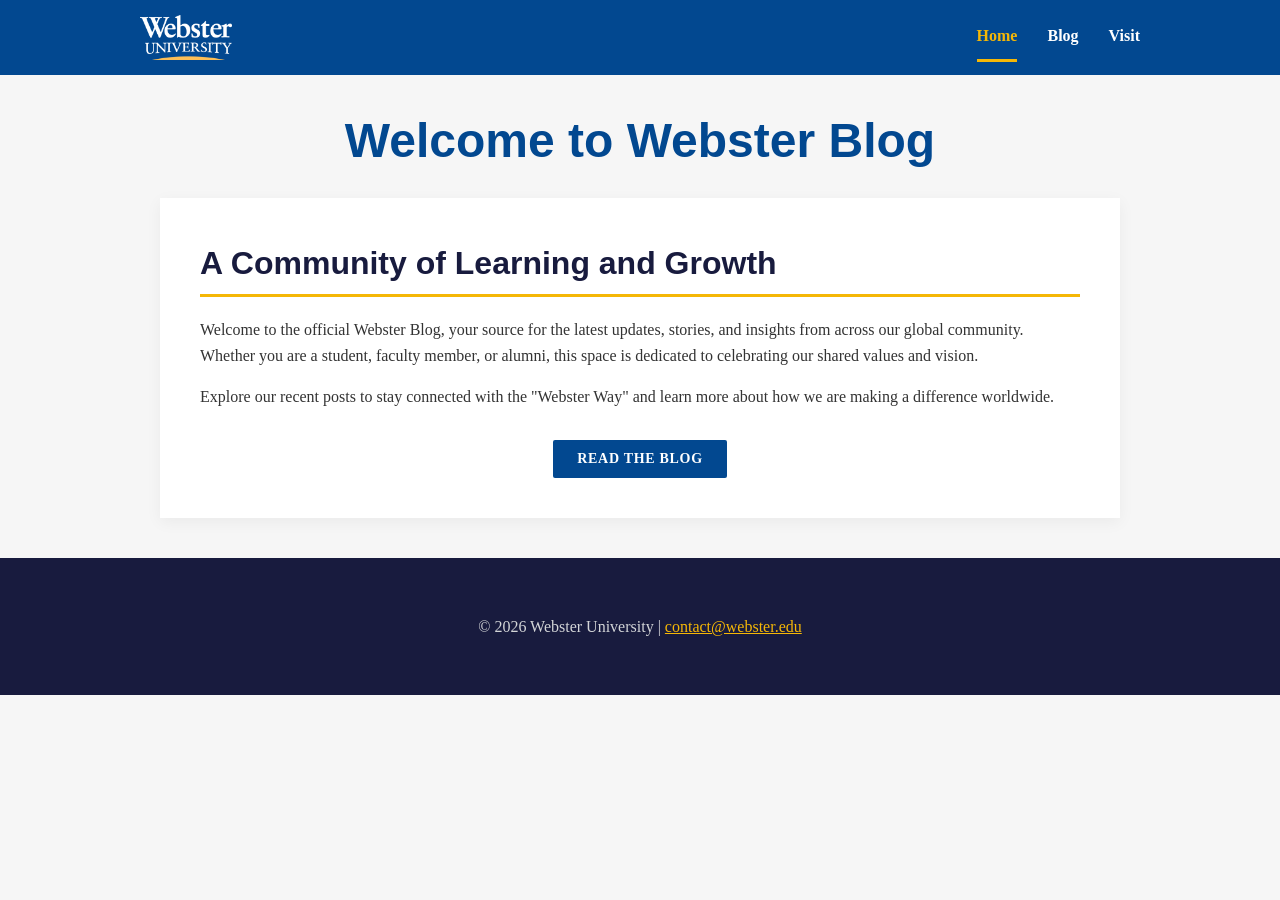
<file: index.html>
<!DOCTYPE html>
<html lang="en">
<head>
    <meta charset="UTF-8">
    <meta name="viewport" content="width=device-width, initial-scale=1.0">
    <title>Home | Webster Blog</title>
    <link rel="stylesheet" href="css/styles.css">
</head>
<body class="home">
    <nav>
        <div class="nav-container">
            <a href="index.html"><img src="images/webster-logo-white-yellowsun.png" alt="Webster University" class="nav-logo"></a>
            <ul>
                <li><a href="index.html" class="current-page">Home</a></li>
                <li><a href="blog.html">Blog</a></li>
                <li><a href="visit.html">Visit</a></li>
            </ul>
        </div>
    </nav>

    <div class="content-wrapper">
        <header>
            <h1>Welcome to Webster Blog</h1>
        </header>

        <main class="content-bg">
            <section>
                <h2>A Community of Learning and Growth</h2>
                <p>Welcome to the official Webster Blog, your source for the latest updates, stories, and insights from across our global community. Whether you are a student, faculty member, or alumni, this space is dedicated to celebrating our shared values and vision.</p>
                <p>Explore our recent posts to stay connected with the "Webster Way" and learn more about how we are making a difference worldwide.</p>
                <div style="text-align: center; margin-top: 3rem;">
                    <a href="blog.html" class="btn">Read the Blog</a>
                </div>
            </section>
        </main>
    </div>

    <footer>
        <p>&copy; 2026 Webster University | <a href="mailto:contact@webster.edu">contact@webster.edu</a></p>
    </footer>
</body>
</html>
</file>
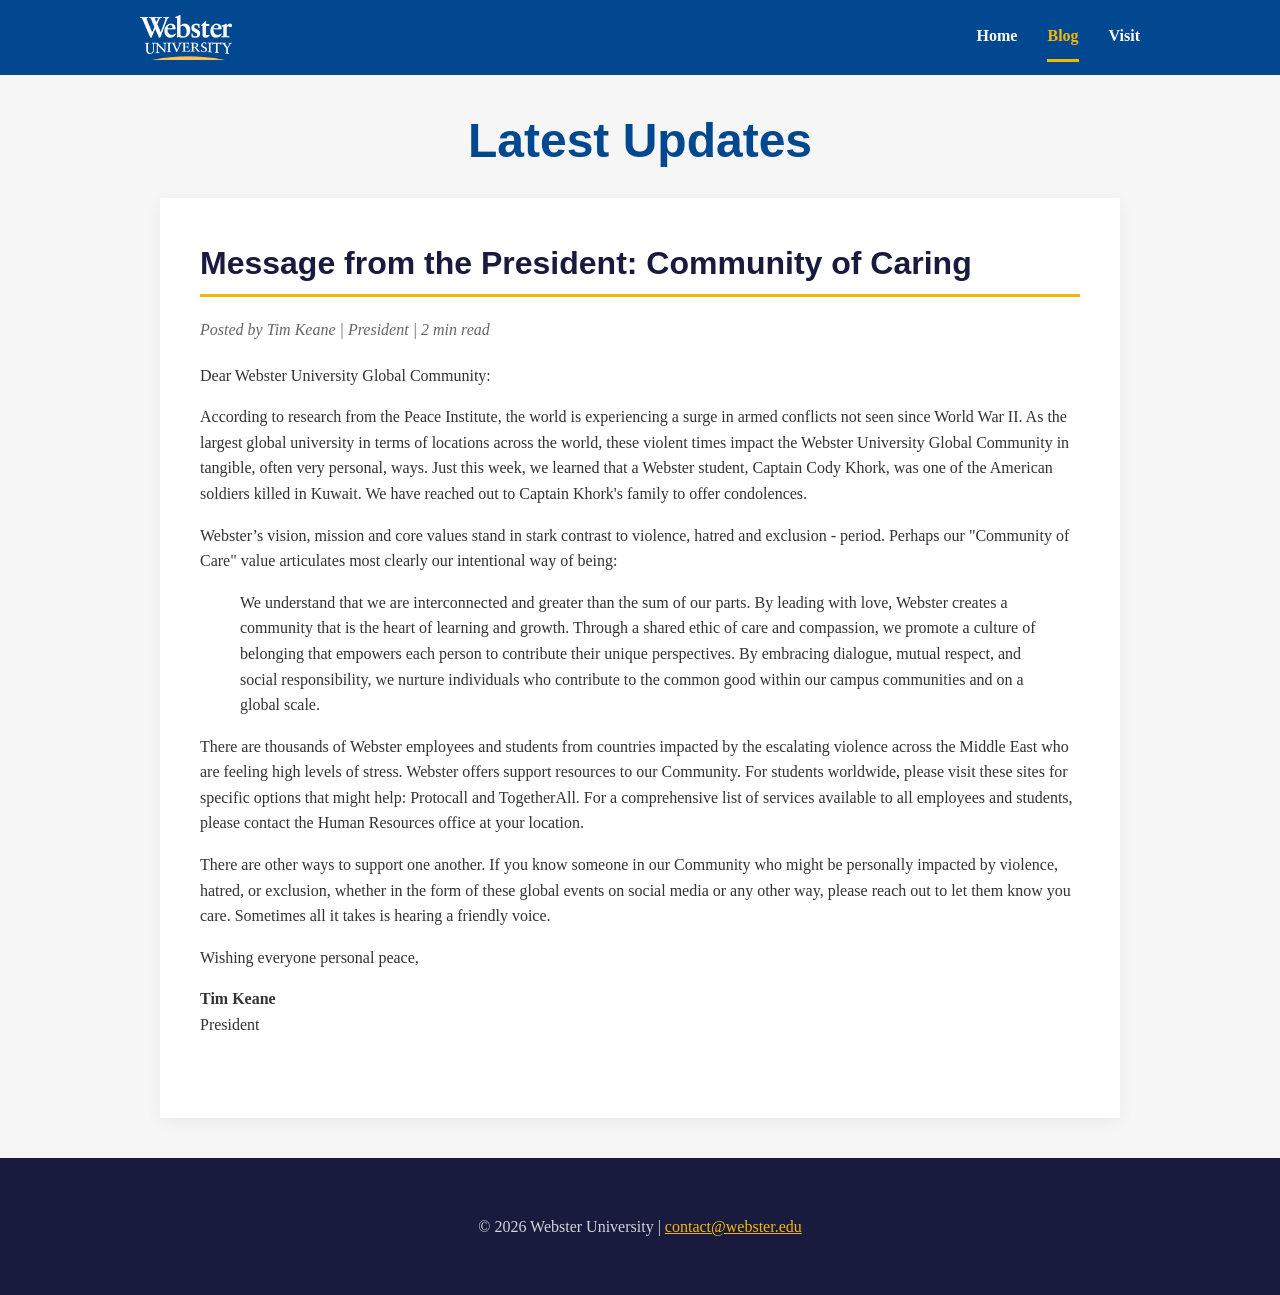
<file: blog.html>
<!DOCTYPE html>
<html lang="en">
<head>
    <meta charset="UTF-8">
    <meta name="viewport" content="width=device-width, initial-scale=1.0">
    <title>Blog | Webster Blog</title>
    <link rel="stylesheet" href="css/styles.css">
</head>
<body class="blog">
    <nav>
        <div class="nav-container">
            <a href="index.html"><img src="images/webster-logo-white-yellowsun.png" alt="Webster University" class="nav-logo"></a>
            <ul>
                <li><a href="index.html">Home</a></li>
                <li><a href="blog.html" class="current-page">Blog</a></li>
                <li><a href="visit.html">Visit</a></li>
            </ul>
        </div>
    </nav>

    <div class="content-wrapper">
        <header>
            <h1>Latest Updates</h1>
        </header>

        <main class="content-bg">
            <article class="blog-post">
                <h2>Message from the President: Community of Caring</h2>
                <p class="blog-meta">Posted by Tim Keane | President | 2 min read</p>
                
                <p>Dear Webster University Global Community:</p>

                <p>According to research from the Peace Institute, the world is experiencing a surge in armed conflicts not seen since World War II. As the largest global university in terms of locations across the world, these violent times impact the Webster University Global Community in tangible, often very personal, ways. Just this week, we learned that a Webster student, Captain Cody Khork, was one of the American soldiers killed in Kuwait. We have reached out to Captain Khork's family to offer condolences.</p>

                <p>Webster’s vision, mission and core values stand in stark contrast to violence, hatred and exclusion - period. Perhaps our "Community of Care" value articulates most clearly our intentional way of being:</p>

                <blockquote>
                    <p>We understand that we are interconnected and greater than the sum of our parts. By leading with love, Webster creates a community that is the heart of learning and growth. Through a shared ethic of care and compassion, we promote a culture of belonging that empowers each person to contribute their unique perspectives. By embracing dialogue, mutual respect, and social responsibility, we nurture individuals who contribute to the common good within our campus communities and on a global scale.</p>
                </blockquote>

                <p>There are thousands of Webster employees and students from countries impacted by the escalating violence across the Middle East who are feeling high levels of stress. Webster offers support resources to our Community. For students worldwide, please visit these sites for specific options that might help: Protocall and TogetherAll. For a comprehensive list of services available to all employees and students, please contact the Human Resources office at your location.</p>

                <p>There are other ways to support one another. If you know someone in our Community who might be personally impacted by violence, hatred, or exclusion, whether in the form of these global events on social media or any other way, please reach out to let them know you care. Sometimes all it takes is hearing a friendly voice.</p>

                <p>Wishing everyone personal peace,</p>

                <p><strong>Tim Keane</strong><br>President</p>
            </article>
        </main>
    </div>

    <footer>
        <p>&copy; 2026 Webster University | <a href="mailto:contact@webster.edu">contact@webster.edu</a></p>
    </footer>
</body>
</html>
</file>
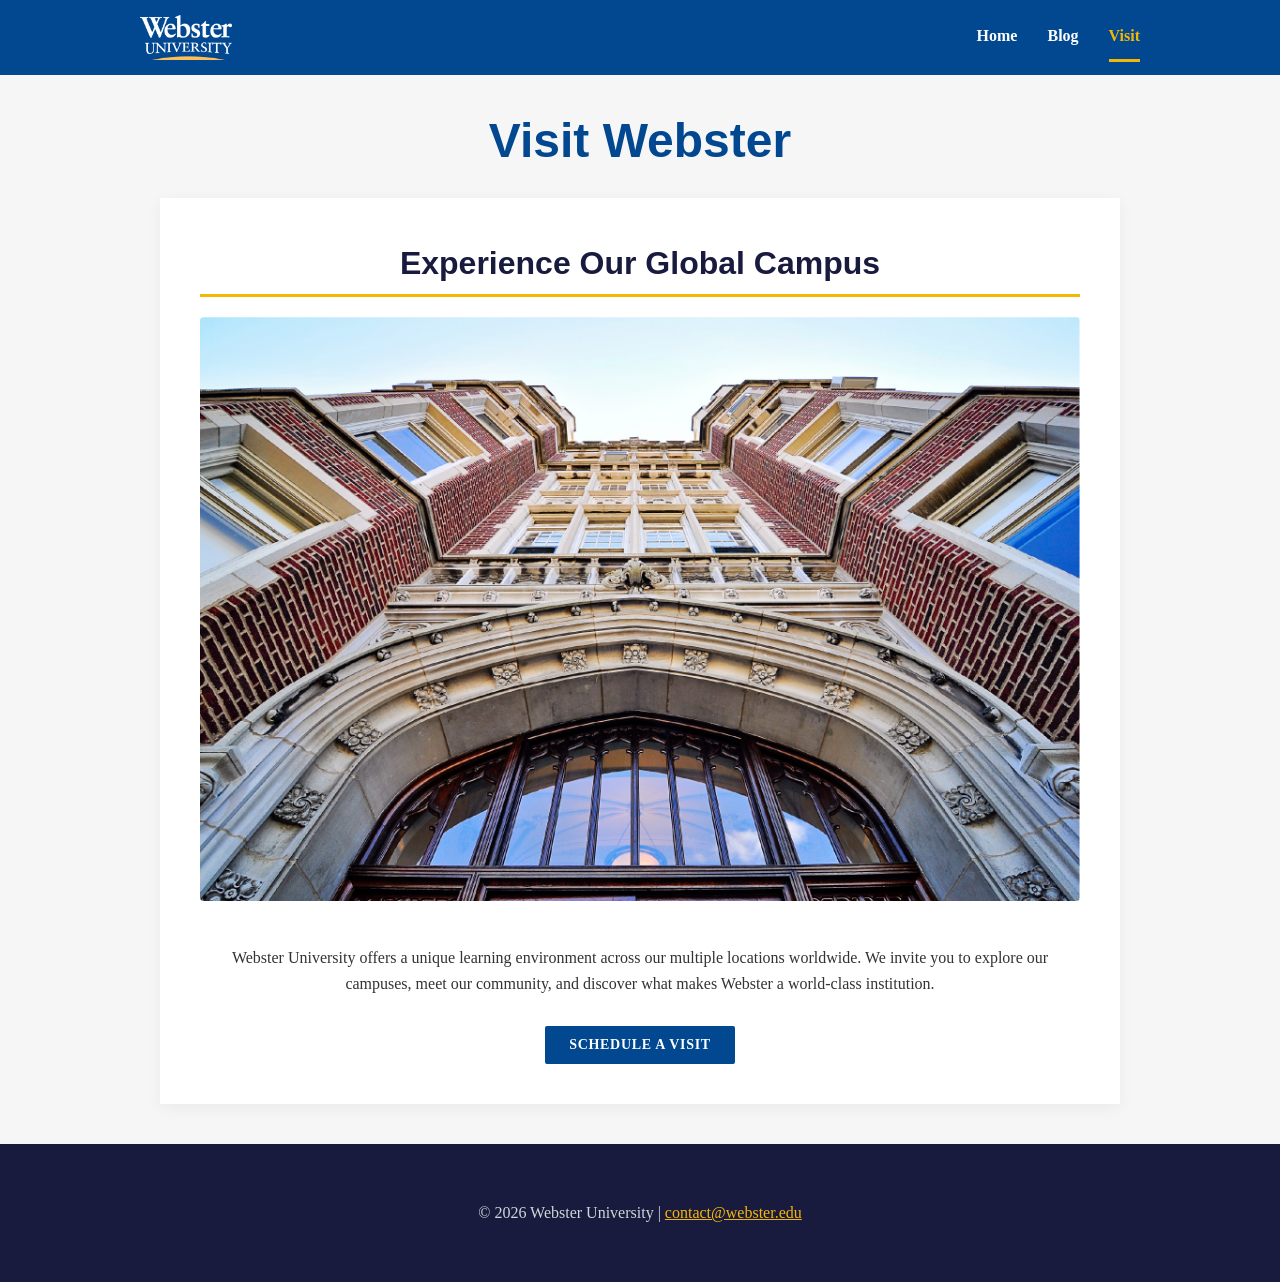
<file: visit.html>
<!DOCTYPE html>
<html lang="en">
<head>
    <meta charset="UTF-8">
    <meta name="viewport" content="width=device-width, initial-scale=1.0">
    <title>Visit | Webster Blog</title>
    <link rel="stylesheet" href="css/styles.css">
</head>
<body class="visit">
    <nav>
        <div class="nav-container">
            <a href="index.html"><img src="images/webster-logo-white-yellowsun.png" alt="Webster University" class="nav-logo"></a>
            <ul>
                <li><a href="index.html">Home</a></li>
                <li><a href="blog.html">Blog</a></li>
                <li><a href="visit.html" class="current-page">Visit</a></li>
            </ul>
        </div>
    </nav>

    <div class="content-wrapper">
        <header>
            <h1>Visit Webster</h1>
        </header>

        <main class="content-bg">
            <section style="text-align: center;">
                <h2>Experience Our Global Campus</h2>
                <img src="images/webster-hall.jpg" alt="Webster Hall" style="max-width: 100%; height: auto; border-radius: 4px; margin-bottom: 2rem;">
                <p>Webster University offers a unique learning environment across our multiple locations worldwide. We invite you to explore our campuses, meet our community, and discover what makes Webster a world-class institution.</p>
                <div style="margin-top: 3rem;">
                    <a href="https://www.webster.edu/visit" target="_blank" class="btn">Schedule a Visit</a>
                </div>
            </section>
        </main>
    </div>

    <footer>
        <p>&copy; 2026 Webster University | <a href="mailto:contact@webster.edu">contact@webster.edu</a></p>
    </footer>
</body>
</html>
</file>
<file: css/styles.css>
/*
WEBSTER BRAND COLOR PALETTE (2026 Guidelines)
Webster Blue: #024890
Webster Gold: #F5B706
Dark Blue (Accent): #181B3E
Silver (Neutral): #D3D5D7
Off-white: #F6F6F6
*/

/* GLOBAL STYLES 
------------------------------------*/
html {
    box-sizing: border-box;
    font-size: 62.5%; /* sets default to 10px */
}
*, *:before, *:after {
    box-sizing: inherit;
}

html, body {
    height: 100%;
}
body {
    background: #F6F6F6; 
    margin: 0;
    font-family: Georgia, "Times New Roman", Times, serif; /* Approved Digital Substitute for Sabon */
    font-size: 1.6rem;
    line-height: 1.6;
    color: #333;
}

/* TYPOGRAPHY */
h1, h2, h3, h4 {
    font-family: Arial, "Helvetica Neue", Helvetica, sans-serif; /* Approved Digital Substitute for Franklin Gothic */
    font-weight: 700;
    margin: 0 0 1rem 0;
    color: #181B3E;
}
h1 {
    font-size: 4.8rem;
    line-height: 1.1;
    color: #024890;
}
h2 {
    font-size: 3.2rem;
    border-bottom: 3px solid #F5B706;
    padding-bottom: 0.5rem;
    margin-bottom: 2rem;
}
h3 {
    font-size: 2.4rem;
}

/* LINKS */
a {
    color: #024890;
    text-decoration: underline;
    transition: color 0.3s ease;
}
a:hover {
    color: #F5B706;
    text-decoration: none;
}

/* BUTTONS */
.btn {
    background: #024890;
    color: #FFF !important;
    text-decoration: none;
    text-transform: uppercase;
    font-size: 1.4rem;
    font-weight: bold;
    display: inline-block;
    padding: 12px 24px;
    letter-spacing: 0.05em;
    line-height: 1;
    border-radius: 2px;
    transition: background 0.3s ease;
}
.btn:hover {
    background: #181B3E;
}

/* NAVIGATION */
nav {
    background: #024890;
    padding: 0.5rem 2rem;
    position: sticky;
    top: 0;
    z-index: 1000;
}
.nav-container {
    max-width: 1000px;
    margin: 0 auto;
    display: flex;
    justify-content: space-between;
    align-items: center;
}
.nav-logo {
    height: auto;
    max-height: 45px;
    width: auto;
    display: block;
}
nav ul {
    list-style: none;
    margin: 0;
    padding: 0;
    display: flex;
    gap: 3rem;
}
nav a {
    color: #FFF;
    text-decoration: none;
    font-weight: bold;
    font-size: 1.6rem;
    padding: 1rem 0;
    display: inline-block;
}
nav a:hover {
    color: #F5B706;
}
nav a.current-page {
    border-bottom: 3px solid #F5B706;
    color: #F5B706;
}

/* LAYOUT */
.content-wrapper {
    margin: 0 auto;
    padding: 4rem 2rem;
    max-width: 1000px;
}
.content-bg {
    background: #FFF;
    padding: 4rem;
    box-shadow: 0 4px 15px rgba(0,0,0,0.05);
}

/* HEADER & LOGO */
header {
    text-align: center;
    margin-bottom: 3rem;
}
.brand-logo {
    display: none; /* Moved to nav */
}

/* FOOTER */
footer {
    background: #181B3E;
    color: #D3D5D7;
    padding: 4rem 2rem;
    text-align: center;
}
footer a {
    color: #F5B706;
}

/* BLOG SECTION */
.blog-post {
    margin-bottom: 4rem;
}
.blog-meta {
    font-style: italic;
    color: #666;
    margin-bottom: 2rem;
}

/* RESPONSIVE */
@media screen and (max-width: 768px) {
    h1 { font-size: 3.6rem; }
    h2 { font-size: 2.8rem; }
    .content-bg { padding: 2rem; }
    nav ul { gap: 1.5rem; }
}
</file>
